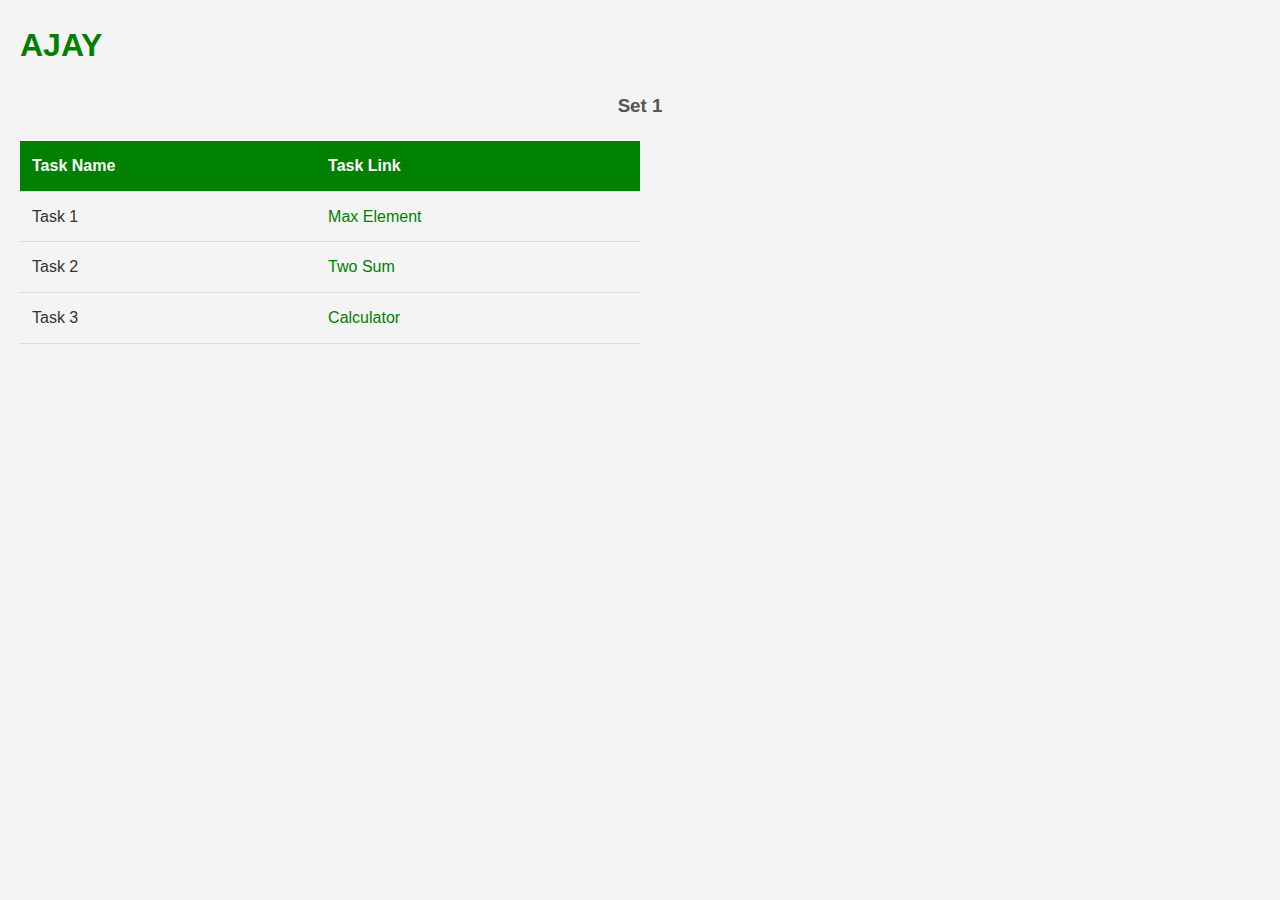
<file: index.html>
<!DOCTYPE html>
<html lang="en">
<head>
    <meta charset="UTF-8">
    <meta name="viewport" content="width=device-width, initial-scale=1.0">
    <title>Document</title>
    <link rel="stylesheet" href="index.css">
</head>
<body>
    <h1>AJAY</h1>
    <h3>Set 1</h3>
    <table>
        <tr>
            <th>Task Name</th>
            <th>Task Link</th>
        </tr>
        <tr>
            <td>
                Task 1
            </td>
            <td>
                <a href="./MaxElement.html">Max Element</a>
            </td>
        </tr>
        <tr>
            <td>
                Task 2
            </td>
            <td>
                <a href="./TwoSum.html">Two Sum</a>
            </td>
        </tr>
        <tr>
            <td>
                Task 3
            </td>
            <td>
                <a href="Calculator/index1.html">Calculator</a>
            </td>
        </tr>
    </table>
</body>
</html>
</file>
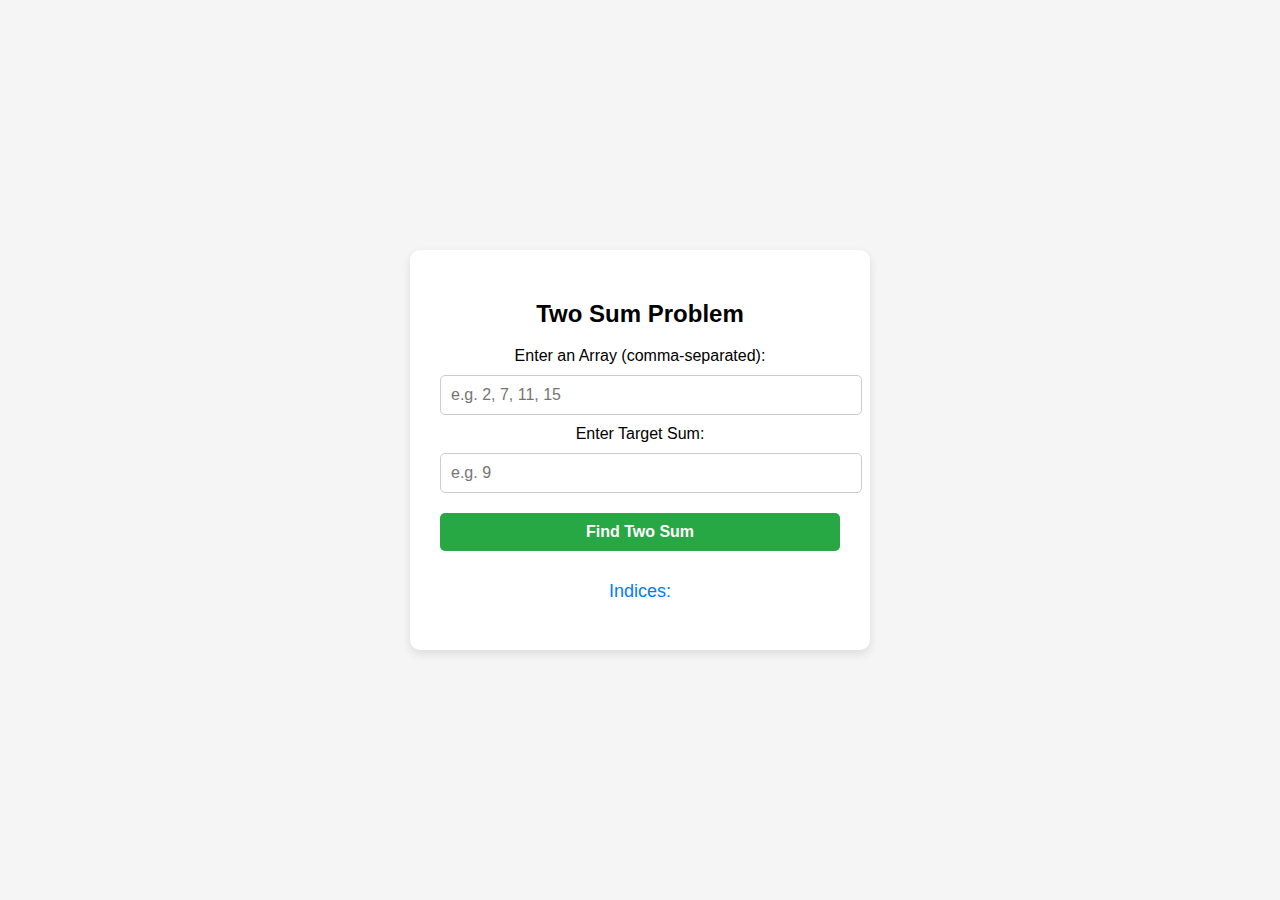
<file: TwoSum.html>
<!DOCTYPE html>
<html lang="en">
<head>
    <meta charset="UTF-8">
    <meta name="viewport" content="width=device-width, initial-scale=1.0">
    <title>Two Sum</title>
    <link rel="stylesheet" href="./TwoSum.css">
    <script src="./TwoSum.js"></script>
</head>
<body>

<div class="container">
    <h2>Two Sum Problem</h2>
    
    <label for="two-sum-array">Enter an Array (comma-separated):</label>
    <input type="text" id="two-sum-array" placeholder="e.g. 2, 7, 11, 15">
    
    <label for="target">Enter Target Sum:</label>
    <input type="number" id="target" placeholder="e.g. 9">
    
    <button onclick="findTwoSum()">Find Two Sum</button>
    <p>Indices: <span id="two-sum-result"></span></p>
</div>


</body>
</html>
</file>
<file: index.css>
* {
    margin: 0;
    padding: 0;
    box-sizing: border-box;
}

body {
    font-family: Arial, sans-serif;
    background-color: #f4f4f4; 
    color: #333;
    line-height: 1.6;
    padding: 20px;
}

h1 {
    
    color: green;
    margin-bottom: 20px;
}

h3 {
    text-align: center;
    color: #555; 
    margin-bottom: 20px; 
}

table {
    width: 50%; 
    border-collapse: collapse;
    margin: 20px 0; 
}

th, td {
    padding: 12px; 
    text-align: left; 
    border-bottom: 1px solid #ddd; 
}

th {
    background-color:green; 
    color: white; 
}

tr:hover {
    background-color: #f1f1f1; 
}

a {
    color: green; 
    text-decoration: none; 
}

a:hover {
    text-decoration: underline; 
}
</file>
<file: TwoSum.css>
body {
    font-family: 'Arial', sans-serif;
    background-color: #f5f5f5;
    margin: 0;
    padding: 0;
    display: flex;
    justify-content: center;
    align-items: center;
    height: 100vh;
}

.container {
    background-color: white;
    border-radius: 10px;
    padding: 30px;
    box-shadow: 0px 4px 10px rgba(0, 0, 0, 0.1);
    width: 400px;
    text-align: center;
}

input, button {
    width: 100%;
    padding: 10px;
    margin: 10px 0;
    border-radius: 5px;
    border: 1px solid #ccc;
    font-size: 16px;
}

button {
    background-color: #28a745;
    color: white;
    border: none;
    cursor: pointer;
    font-weight: bold;
    transition: background-color 0.3s;
}

button:hover {
    background-color: #218838;
}

p {
    font-size: 18px;
    color: #007bff;
    margin-top: 20px;
}
</file>
